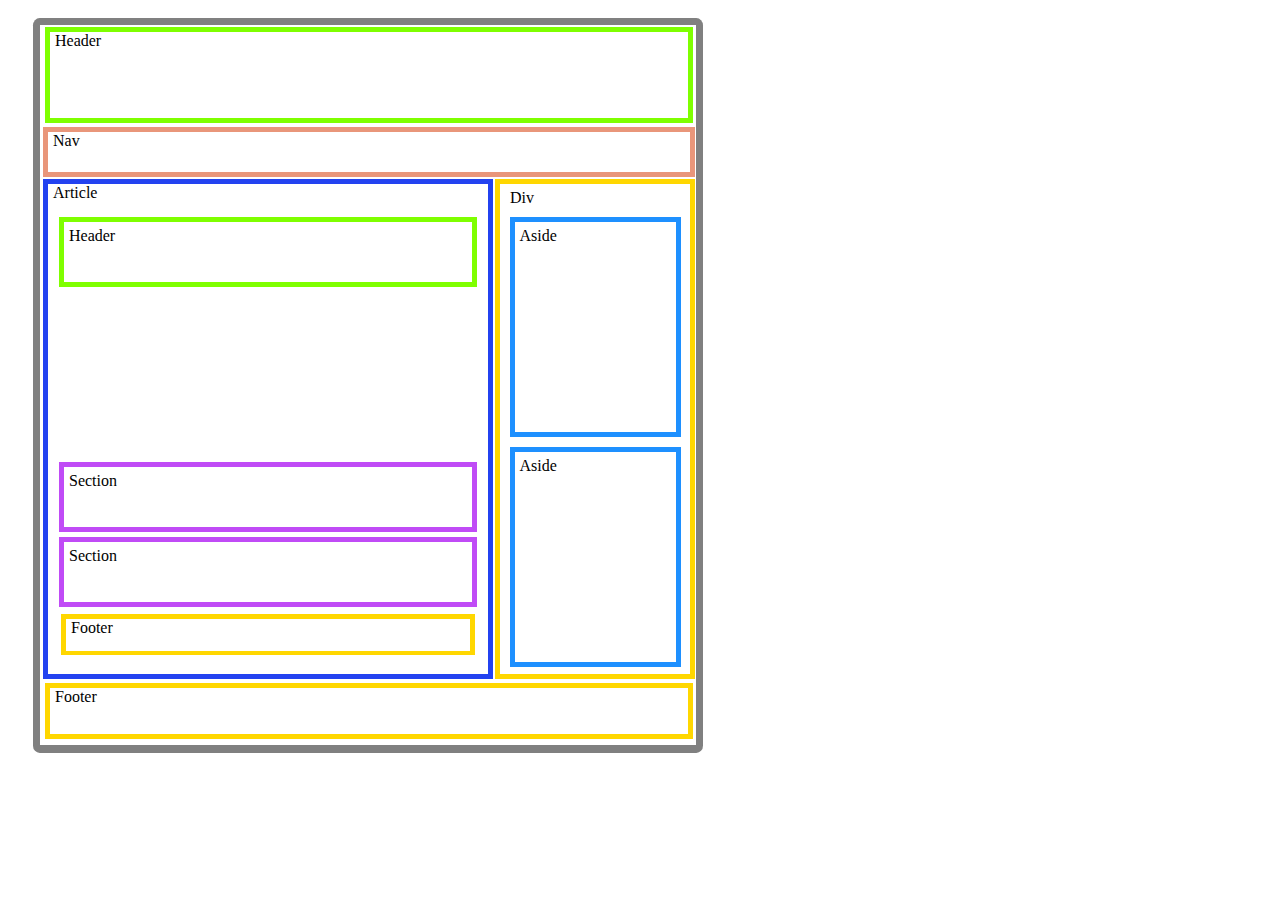
<file: 1. ejercicio-html-1/index.html>
<!DOCTYPE html>
<html lang="es">
<head>
  <meta charset="UTF-8">
  <meta name="viewport" content="width=device-width, initial-scale=1.0">
  <link rel="stylesheet" href="grid.css">
  <title>Ejercicio HTML 1</title>
</head>
<body>
    <div class="divBGpa">
      <div class="divBGson">
        <div class="grid">
          <header class="header1">
            <div><p>Header</p></div>
          </header>
          <article>
            <div class="articleWhite"><p>Article</p>    
              <div class="articleGrid">
                <section><p>Header</p></section>
                <section></section>
                <section><p>Section</p></section>
                <section><p>Section</p></section>
                <footer><p>Footer</p></footer>
              </div>
            </div>
          </article>
          <nav>
            <div><p>Nav</p></div>
          </nav>
          <div class="divWhite">        
            <div class="div1"><p>Div</p>
              <div class="divAside">            
                <aside><p>Aside</p></aside>
                <aside><p>Aside</p></aside>
              </div>
            </div>    
          </div>
          <footer><div><p>Footer</p></div></footer>
        </div>
    </div>
  </div>
</body>
</html>
</file>
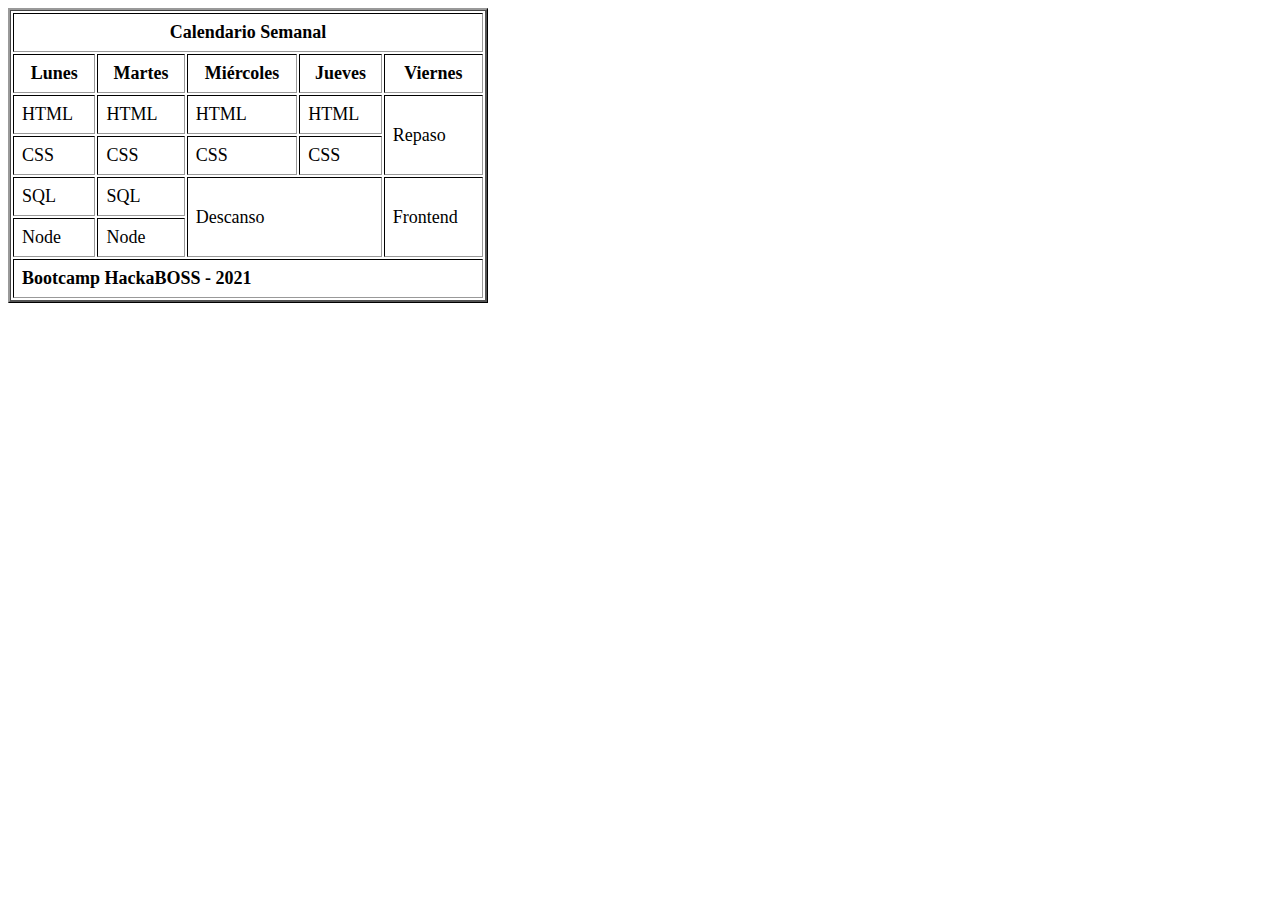
<file: 2. ejercicio-html-2/index.html>
<!DOCTYPE html>
<html lang="es">

<head>
  <meta charset="UTF-8">
  <meta name="viewport" content="width=device-width, initial-scale=1.0">
  <link rel="stylesheet" href="./table.css">
  <title>Ejercicio HTML 2</title>
</head>

<body>
  <table style="width: 30rem;">   
    <thead>
      <th colspan="5">Calendario Semanal</th>    
    </thead>
    <thead>      
      <th>Lunes</th>
      <th>Martes</th>
      <th>Miércoles</th>
      <th>Jueves</th>
      <th>Viernes</th>      
    </thead>
    <tbody>
      <tr>
        <td>HTML</td>
        <td>HTML</td>
        <td>HTML</td>
        <td>HTML</td>
        <td rowspan="2">Repaso</td>
      </tr>
      <tr>
        <td>CSS</td>
        <td>CSS</td>
        <td>CSS</td>
        <td>CSS</td>
      </tr>
      <tr>
        <td>SQL</td>
        <td>SQL</td>
        <td colspan="2" rowspan="2">Descanso</td>
        <td rowspan="2">Frontend</td>
      </tr>
      <tr>
        <td>Node</td>
        <td>Node</td>
        
      </tr>
    </tbody>
    <tfoot>
      <tr>
        <td colspan="5">Bootcamp HackaBOSS - 2021</td>
      </tr>
    </tfoot> 
  </table>

</body>

</html>
</file>
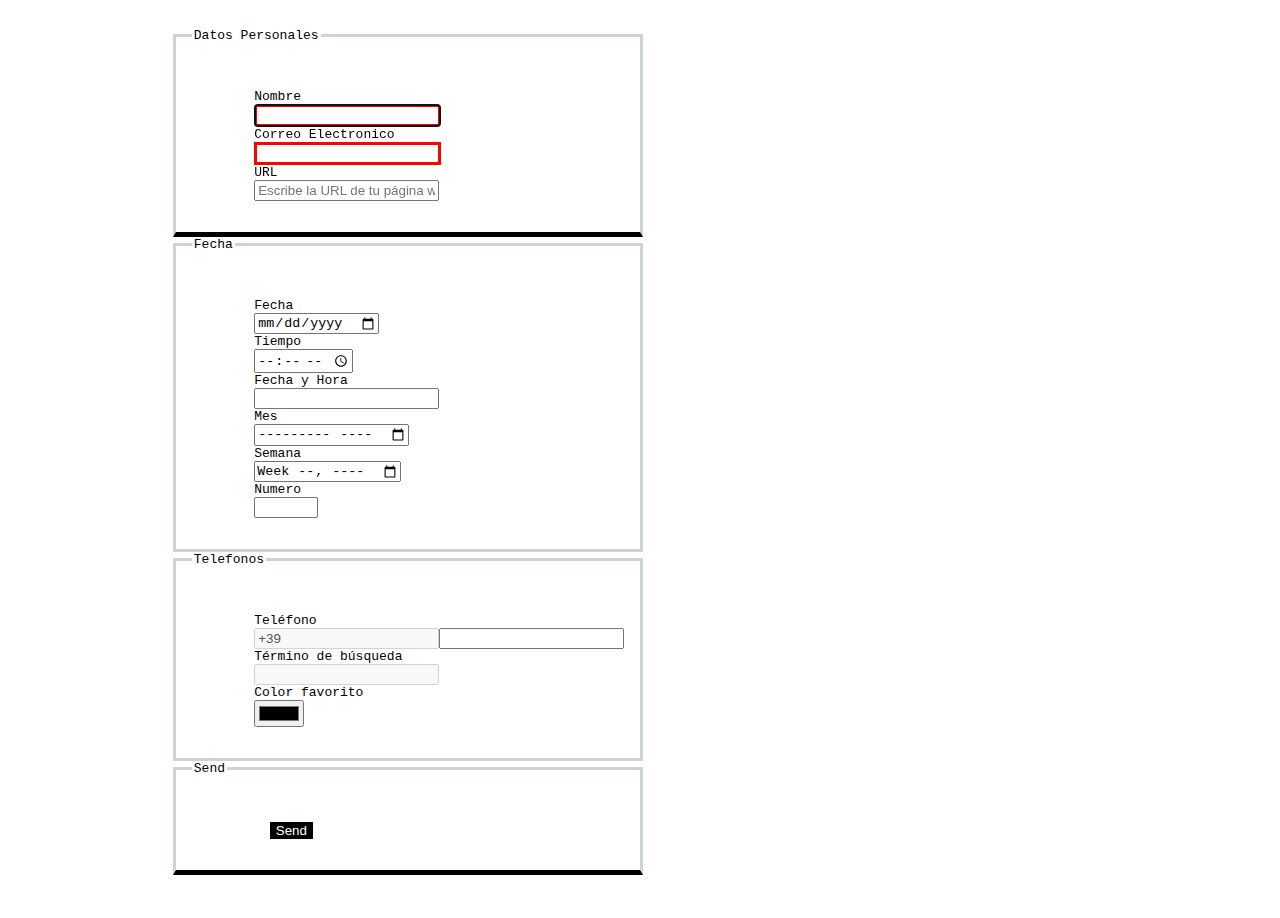
<file: 3. ejercicio-html-3/index.html>
<!DOCTYPE html>
<html lang="es">

<head>
  <meta charset="UTF-8">
  <meta http-equiv="X-UA-Compatible" content="IE=edge">
  <meta name="viewport" content="width=device-width, initial-scale=1.0">
  <link rel="stylesheet" href="../5. ejercicio-css-2/exc3.css">
  <title>Ejercicio HTML 3</title>
</head>

<body>
  <div class="center">
    <pre lang="html4strict">
      <form action="#" method="get">
        <fieldset class="nth">
          <legend>Datos Personales</legend>
        <label for="nombre">Nombre</label>
        <input id="nombre" autofocus type="text" required>        
        <label for="Email">Correo Electronico</label>
        <input id="email" type="text" required>
        <label for="url">URL</label>
        <input type="email" type="email" placeholder="Escribe la URL de tu página web personal">
        </fieldset>
        <fieldset>
          <legend>Fecha</legend>
        <label for="date">Fecha</label>
        <input type="date">
        <label for="tiempo">Tiempo</label>
        <input type="time">
        <label for="fecha y hora">Fecha y Hora</label>
        <input type="datetime">
        <label for="month">Mes</label>
        <input type="month">
        <label for="week">Semana</label>
        <input type="week">
        <label for="numero">Numero</label>
        <input type="number" min="-10" max="10">
        </fieldset>
        <fieldset>
          <legend>Telefonos</legend>
        <label for="tel">Teléfono</label>
        <input type="tel" value="+39"  disabled><input type="tel">
        <label for="termino">Término de búsqueda</label>
        <input type="search" disabled>
        <label for="color">Color favorito</label>
        <input type="color">
        </fieldset>
        <fieldset class="nth">
          <legend>Send</legend>
          <button>Send</button>
        </fieldset>
      </form>
    </pre>
  </div>
</body>

</html>
</file>
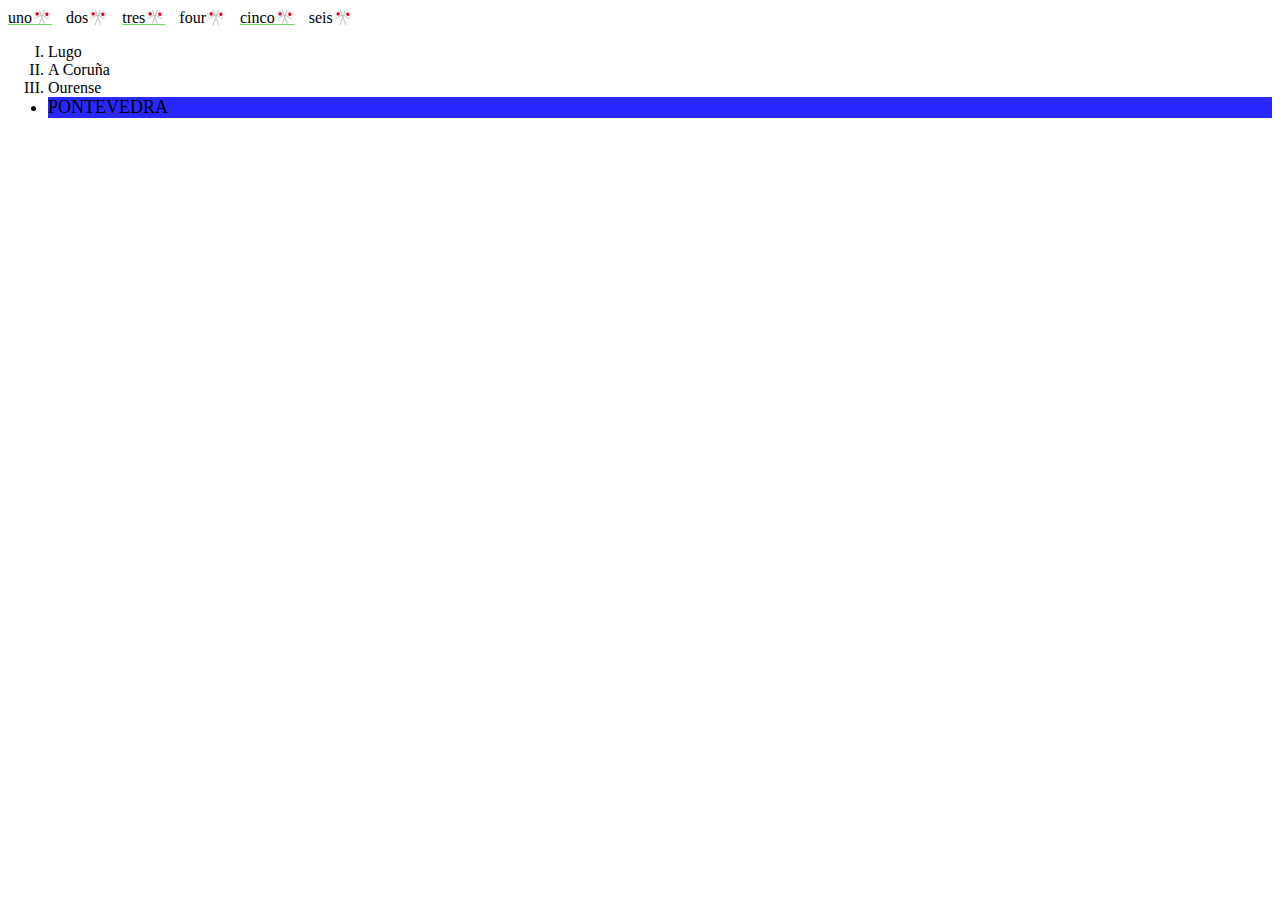
<file: 4. ejercicio-css-1/index.html>
<!DOCTYPE html>
<html lang="es">

<head>
  <meta charset="UTF-8">
  <meta http-equiv="X-UA-Compatible">
  <meta name="viewport" content="width=device-width, initial-scale=1.0">
  <title>Ejercicio CSS 1</title>
  <link rel="stylesheet" href="./style.css">
</head>

<body>
  <div class="list">
  <ul class=”lista”>
    <li class="impar">uno</li>
    <li class="emoji">dos</li>
    <li class="impar">tres</li>
    <li lang="en" class="emoji">four</li>
    <li class="impar">cinco</li>
    <li class="emoji">seis</li>
  </ul>
</div>
  <ul id="provincias">
    <li>Lugo</li>
    <li>A Coruña</li>
    <li>Ourense</li>
    <li class="azul">Pontevedra</li>
  </ul>

</body>

</html>
</file>
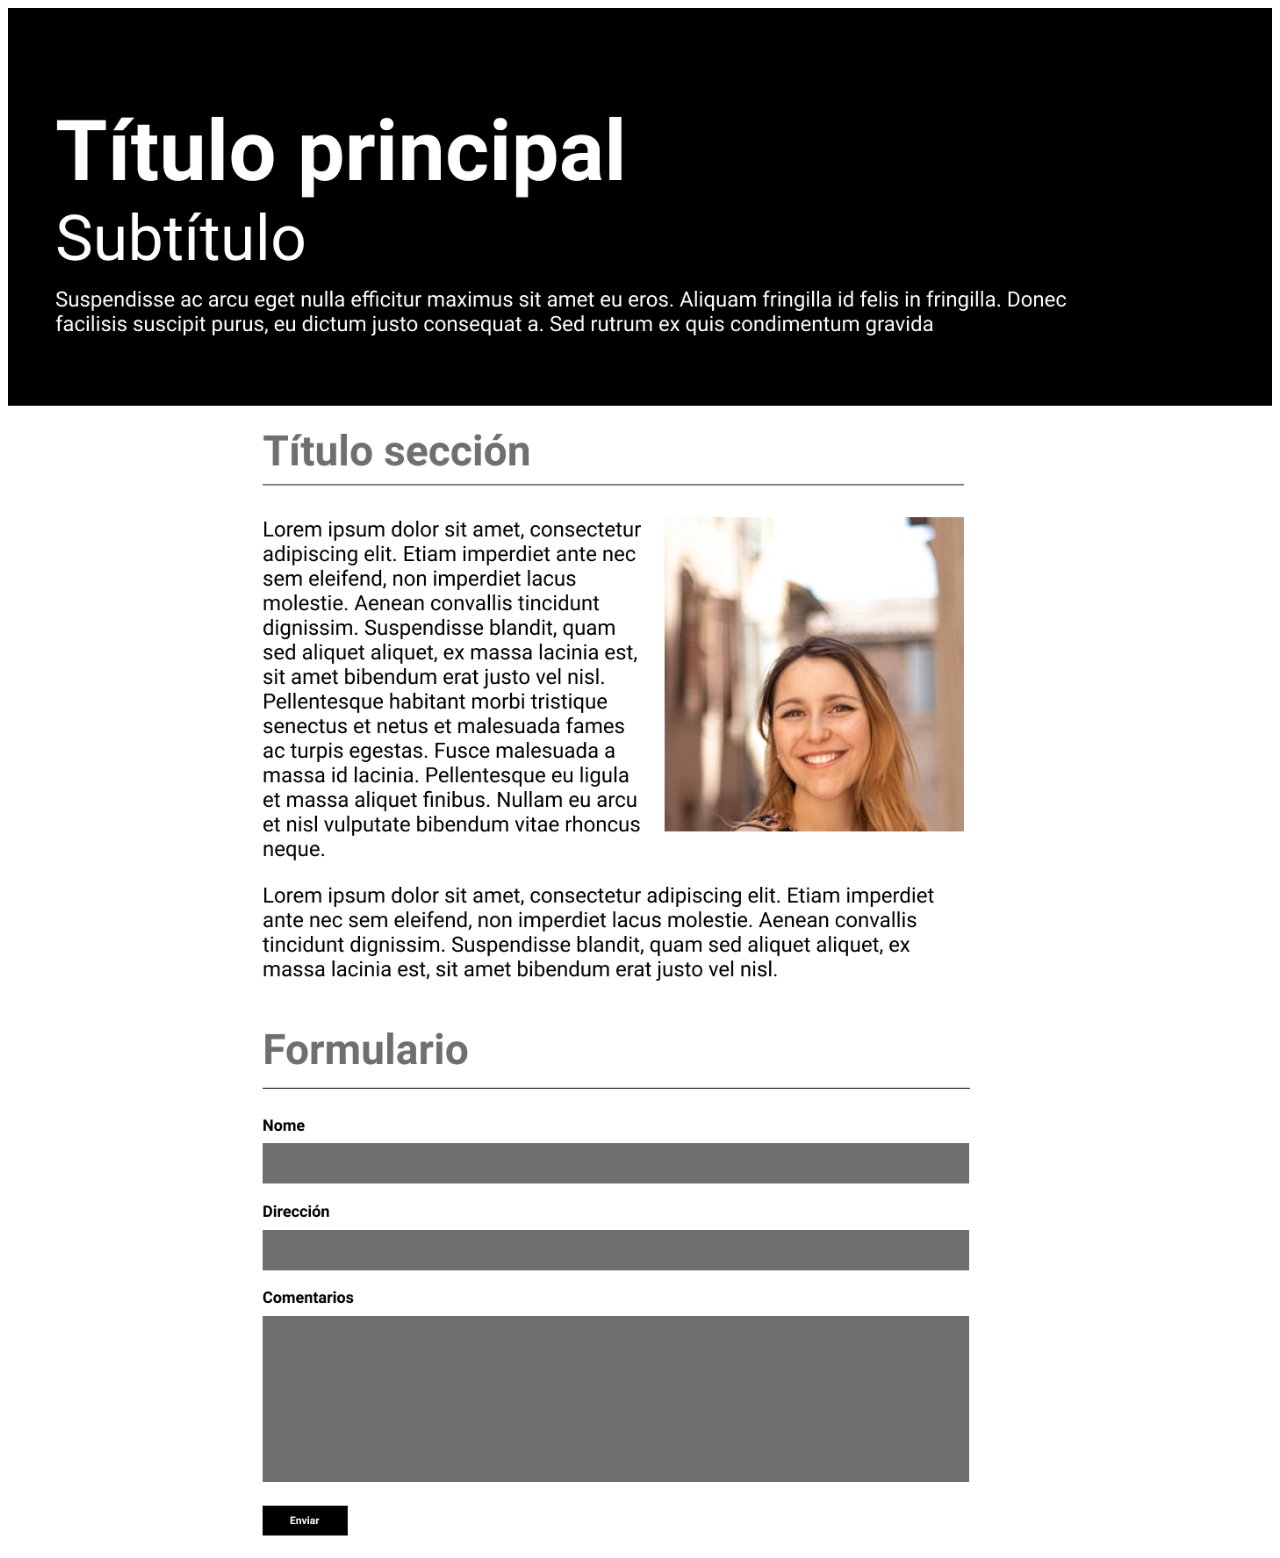
<file: 6. ejercicio-css-3/index.html>
<!DOCTYPE html>
<html lang="es">

<head>
  <meta charset="UTF-8">
  <meta http-equiv="X-UA-Compatible" content="IE=edge">
  <meta name="viewport" content="width=device-width, initial-scale=1.0">
  <title>Ejercicio CSS 3</title>
  <link rel="stylesheet" media="screen" type="text/css" href="./style.css">
  

</head>

<body> 
  <picture>
    <source srcset="./mobile.png" media="(max-width: 600px)">
    <source srcset="./desktop.png" media="(max-width: 1500px)">
    <source srcset="./desktop.png">
    <img src="./desktop.png" alt="Desktop">
  </picture>
</body>

</html>
</file>
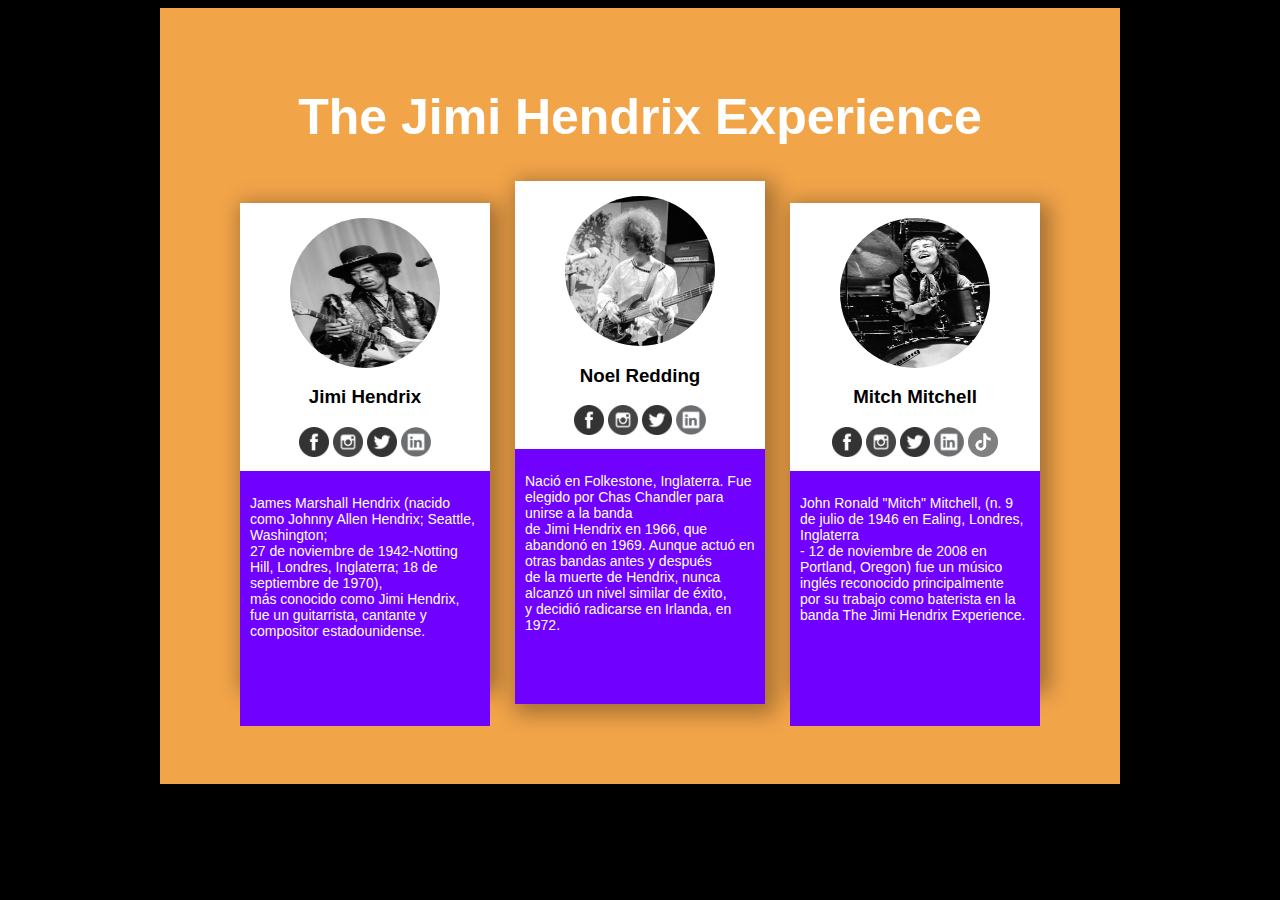
<file: 7. ejercicio-css-4/index.html>
<!DOCTYPE html>
<html lang="es">

<head>
  <meta charset="UTF-8">
  <meta http-equiv="X-UA-Compatible" content="IE=edge">
  <meta name="viewport" content="width=device-width, initial-scale=1.0">
  <title>Ejercicio CSS 1</title>
  <link rel="stylesheet" href="./style.css">
</head>

<body>
  <div class="orange">
  <h1>The Jimi Hendrix Experience</h1>
  <main>
    <div class="flex">
      <div class="jimmi">
      <div class="foto">
        <img class="border" src="./trabajo/jimi-hendrix.jpg" width="250px"  alt="jimmy">
        <h3>Jimi Hendrix</h3>
        <div class="redes">
          <img src="./trabajo/facebook.webp" alt="facebook" width="30px">
          <img src="./trabajo/instagram.webp" alt="instagram" width="30px">
          <img src="./trabajo/twitter.webp" alt="twitter" width="30px">
          <img src="./trabajo/linkedin1.png" alt="linkedin" width="30px">
        </div>
        </div>
        <div class="parrafo"><p>James Marshall Hendrix (nacido como Johnny Allen Hendrix; Seattle, Washington;<br>
          27 de noviembre de 1942-Notting Hill, Londres, Inglaterra; 18 de septiembre de 1970),<br>
          más conocido como Jimi Hendrix, fue un guitarrista, cantante y <br>
          compositor estadounidense.​</p></div>        
      </div>
      <div class="noel">
        <div class="foto">
          <img class="border" width="250px" src="./trabajo/Noel_Redding.png" alt="Noel">
          <h3>Noel Redding</h3>
          <div class="redes">
            <img src="./trabajo/facebook.webp" alt="facebook" width="30px">
            <img src="./trabajo/instagram.webp" alt="instagram" width="30px">
            <img src="./trabajo/twitter.webp" alt="twitter" width="30px">
            <img src="./trabajo/linkedin1.png" alt="linkedin" width="30px">
          </div>
        </div>
        <div class="parrafo">
          <p>Nació en Folkestone, Inglaterra. Fue elegido por Chas Chandler para unirse a la banda <br>
            de Jimi Hendrix en 1966, que abandonó en 1969. Aunque actuó en otras bandas antes y después <br>
            de la muerte de Hendrix, nunca alcanzó un nivel similar de éxito, <br>
            y decidió radicarse en Irlanda, en 1972.</p>
        </div>
      </div>
      <div class="mitch">
        <div class="foto">
          <img class="border" src="./trabajo/Mich.jpg" width="250px" alt="Mitch">
          <h3>Mitch Mitchell</h3>
          <div class="redes">
            <img src="./trabajo/facebook.webp" alt="facebook" width="30px">
            <img src="./trabajo/instagram.webp" alt="instagram" width="30px">
            <img src="./trabajo/twitter.webp" alt="twitter" width="30px">
            <img src="./trabajo/linkedin1.png" alt="linkedin" width="30px">
            <img src="./trabajo/tiktok.png" alt="Tiktok" width="30px">
          </div>
        </div>
        <div class="parrafo">
          <p>John Ronald "Mitch" Mitchell, (n. 9 de julio de 1946 en Ealing, Londres, Inglaterra <br>
            - 12 de noviembre de 2008 en Portland, Oregon) fue un músico inglés reconocido principalmente <br>
            por su trabajo como baterista en la banda The Jimi Hendrix Experience.</p>
        </div>
      </div>
    </div>
  </main>
</div>
</body>

</html>
</file>
<file: 1. ejercicio-html-1/grid.css>
body {
    position: absolute;
    background-color: white;
    top: 10px;
    left: 25px;
    height: 740px;
    width: 670px;
    

}
.divBGpa {
    position: relative;
    border-radius: 1%;
    background-color: grey;
    width: 670px;
    height: 735px;
}
.divBGson {
    position: relative;
    top: 7px;
    left: 7px;

    background-color: white;
    justify-items: center;
    width: 656px;
    height: 720px;
}
article .articleWhite {
    position: relative;
    background-color: white;
    margin: 0;
    top: 5px;
    left: 5px;
    height: 490px;
    width: 440px;
    
}
article .articleWhite p {
    margin: 0;
    padding-left: 5px;
}
.divWhite {
    position: relative;
    background-color: gold;
}
.grid {
    display: grid;
    margin: 0;
    left: 5px;    
    grid-template-areas:
        'header header'
        'nav nav'
        'article div'
        'footer footer';
    grid-template-columns: 450px 200px;
    grid-template-rows: 100px 50px 500px 60px;
    height: 725px;
    width: 650px;
    gap: 2px;
}
.header1 {
    background-color: chartreuse;
    grid-area: header;
    display: grid;
    grid-template-areas: 'header'; 
    margin: 2px;
}
.header1 div {
    display: grid;
    margin: 0;
    grid-area: header;
    grid-template-areas: 'header';
}
.header1 div p {
    grid-area: header;
    margin: 5px;
    padding-left: 5px;
    background-color: white;
}
.div1 {
    grid-area: div;
    position: relative;
    background-color: white;
    width: 190px;
    height: 490px;
    margin: 0;   
    left: 5px;
}
.div1 p {
    margin: 5px;
    padding-left: 5px;
    padding-top: 5px;
}
.divAside {
    margin-top: 10px;
    display: grid;
    grid-template-areas:
        'aside'
        'aside2';
    grid-template-columns: 90%;
    grid-template-rows: 220px 220px;
    justify-content: center;
    align-content: space-around;
    gap: 10px;
}
.divAside :first-child {
    grid-area: aside;
    display: grid;
    grid-template-areas: 'header'; 
    background-color: dodgerblue;
}
.divAside :first-child p {
    grid-area: header;
    margin: 5px;
    padding-left: 5px;
    padding-top: 5px;
    background-color: white;
}
.divAside :nth-child(2) {
    grid-area: aside2;
    display: grid;
    grid-template-areas: 'header';
    background-color: dodgerblue;
}
.divAside :nth-child(2) p {
    grid-area: header;
    padding-left: 5px;
    background-color: white;
}
nav {
    grid-area: nav;
    background-color: darksalmon;
    margin: 0;
    display: grid;
    grid-template-areas: 'header';
}
nav div {
    display: grid;
    grid-area: header;
    grid-template-areas: 'header';

}
nav div p {
    grid-area: header;
    margin: 5px;
    padding-left: 5px;  
    
    background-color: white;
}

article {
    grid-area: article;
    background-color: rgb(35, 66, 240);
}
.articleGrid {
    position: relative;
    top: 15px;
    height: 480px;
    width: 440px;
    display: grid;
    grid-template-areas:
        'header'
        'nav'
        'section1'
        'section2'
        'footer';
    grid-template-columns: 95%;
    grid-template-rows: 70px 165px 70px 70px 45px;
    justify-content: center;
    gap: 5px;
}
.articleGrid :nth-child(1) {
    grid-area: header;
    display: grid;
    grid-template-areas: 'header';
    grid-template-columns: 100%;
    grid-template-rows: 100%;
    justify-content: center;
    align-content: center;
    background-color: chartreuse;
}
.articleGrid :nth-child(1) p {
    grid-area: header;
    margin: 5px;
    padding-left: 5px;
    padding-top: 5px;
    background-color: white;
}
.articleGrid :nth-child(2) {
    grid-area: nav;
    background-color: white;
}
.articleGrid :nth-child(3) {
    grid-area: section1;
    display: grid;
    grid-template-areas: 'header';
    grid-template-columns: 100%;
    grid-template-rows: 100%;
    justify-content: center;
    align-content: center;
    background-color: rgb(192, 75, 246);
}
.articleGrid :nth-child(3) p {
    grid-area: header;
    margin: 5px;
    padding-left: 5px;
    padding-top: 5px;
    background-color: white;
}
.articleGrid :nth-child(4) {
    grid-area: section2;
    display: grid;
    grid-template-areas: 'header';
    grid-template-columns: 100%;
    grid-template-rows: 100%;
    justify-content: center;
    align-content: center;
    background-color: rgb(192, 75, 246);
}
.articleGrid :nth-child(4) p {
    grid-area: header;
    margin: 5px;
    padding-left: 5px;
    padding-top: 5px;
    background-color: white;
}
.articleGrid :nth-child(5) {
    grid-area: footer;
    display: grid;
    grid-template-areas: 'header';
    grid-template-columns: 100%;
    grid-template-rows: 100%;
    justify-content: start;
    background-color: gold;
    width: 414.2px;

}
.articleGrid :nth-child(5) p {
    grid-area: header;
    background-color: white;
    margin: 5px;
    height: 32px;
}
footer {
    grid-area: footer;
    background-color: gold;
    display: grid;
    grid-template-areas: 'header';    
    margin: 2px;
}
footer div {
    display: grid;
    grid-area: header;
    grid-template-areas: 'header';
}
footer div p {
    grid-area: header;
    margin: 5px;
    padding-left: 5px;
    background-color: white;
}
</file>
<file: 2. ejercicio-html-2/table.css>
table {
  font-family: 'Lucida Grande';
  font-size: large;
  padding: 0,5rem;
  border-color: #999;
  border-right-color: black;
  border-bottom-color: black;
  border-style: ridge;
}
td, th {
  border: 1px solid #999;
  border-top-color: black ;
  border-left-color: black;
  padding: 0.5rem;
  
}
th {
    font-weight: bolder;
    text-align: center;
}
tfoot {
    font-weight: bolder;
    
}
td {
    text-align: left;
}
</file>
<file: 5. ejercicio-css-2/exc3.css>
form {
    display: grid;
    justify-content: center;
    text-align: left;
    max-width: 800px;
    min-width: 400px;
}
#nombre, #email {
    border: solid red;
}
fieldset {
    border: solid rgb(206, 212, 214);
    padding: 1rem;
    
}
fieldset:hover{
    background-color: rgba(76, 86, 116, 0.685);
}
.nth {
    border-bottom: solid 5px black;
    

}
button {
    background-color: black;
    color: white;
    border: none;
}
</file>
<file: 4. ejercicio-css-1/style.css>
.impar {
    text-decoration: underline rgb(108, 219, 98);
}
.list ul {
   padding-right: 0px;
   padding-left: 0px;
   padding-bottom: 0px;
   padding-top: 0px;
   margin: 0px;
}
.list li {
   list-style-type: none;
   display: inline;
   padding-right: 10px;
}
.emoji::after {
    content: "🎌";
}
.impar::after {
    content: "🎌";
}

#provincias {
    list-style: upper-roman;
}
.azul {
    background-color: rgb(41, 41, 255);
    font-size: large;
    text-transform: uppercase;
    list-style: disc;
}
</file>
<file: 6. ejercicio-css-3/style.css>
img {
    width: 100%;
    max-width: 100%;
    height: auto;
}
</file>
<file: 7. ejercicio-css-4/style.css>
@keyframes fadeIn {
0% {opacity:0;}
100% {opacity:1;}
}

@-moz-keyframes fadeIn {
0% {opacity:0;}
100% {opacity:1;}
}

@-webkit-keyframes fadeIn {
0% {opacity:0;}
100% {opacity:1;}
}

@-o-keyframes fadeIn {
0% {opacity:0;}
100% {opacity:1;}
}

@-ms-keyframes fadeIn {
0% {opacity:0;}
100% {opacity:1;}
}
body {
    background-color: black;
    display: flex;
    flex-direction: column;
    align-items: center;
}
.orange {
    background-color: #F2A449;  
    padding: 80px;
    display: flex;
    flex-direction: column;
    gap: 20px;
    align-items: center;
}
.orange h1 {
    color: white;
    padding-bottom: 15px;
    margin: 0;    
    font-size: 50px;
    text-align: center;
    font-family: sans-serif;
    animation: fadeIn ease 10s;
    -webkit-animation: fadeIn ease 10s;

}


.flex {
    display: flex;
    align-items: center;  
    gap: 25px;

}
.jimmi {
    height: 480px;
    box-shadow: 5px 5px 20px 5px rgba(0, 0, 0, 0.322);
    transition-duration: .5s;
    animation: fadeIn ease 10s;
    -webkit-animation: fadeIn ease 10s;
    
}


.noel {
    box-shadow: 5px 5px 20px 5px rgba(0, 0, 0, 0.322);
    transition-duration: .5s;
    animation: fadeIn ease 10s;
    -webkit-animation: fadeIn ease 10s;

}
.mitch {
    height: 480px;
    box-shadow: 5px 5px 20px 5px rgba(0, 0, 0, 0.322);
    transition-duration: .5s;
    animation: fadeIn ease 10s;
    -webkit-animation: fadeIn ease 10s;

}
.foto {
    background-color: white;
    display: flex;
    flex-direction: column;
    justify-content: center;
    align-items: center;
    
}
.border {
    margin-top: 15px;
    height: 150px;
    width: 150px;
    border-radius: 90%;
}
.parrafo {
    text-align: left;
    width: 250px;
    height: 255px;
    display: flex;
    justify-content: center;
    background-color: #7000FF;
    color: white;
}
.parrafo p {
    padding: 10px;
    font-size: 14px;
    font-family: -apple-system, BlinkMacSystemFont, 'Segoe UI', Roboto, Oxygen, Ubuntu, Cantarell, 'Open Sans', 'Helvetica Neue', sans-serif;
}
.redes {
    padding-bottom: 10px;
}
h3 {
    font-family: sans-serif;
}
.jimmi:hover {
    height: 101%;
}
.noel:hover {
    height: 101%;
}
.mitch:hover {
    height: 101%;
}
</file>
